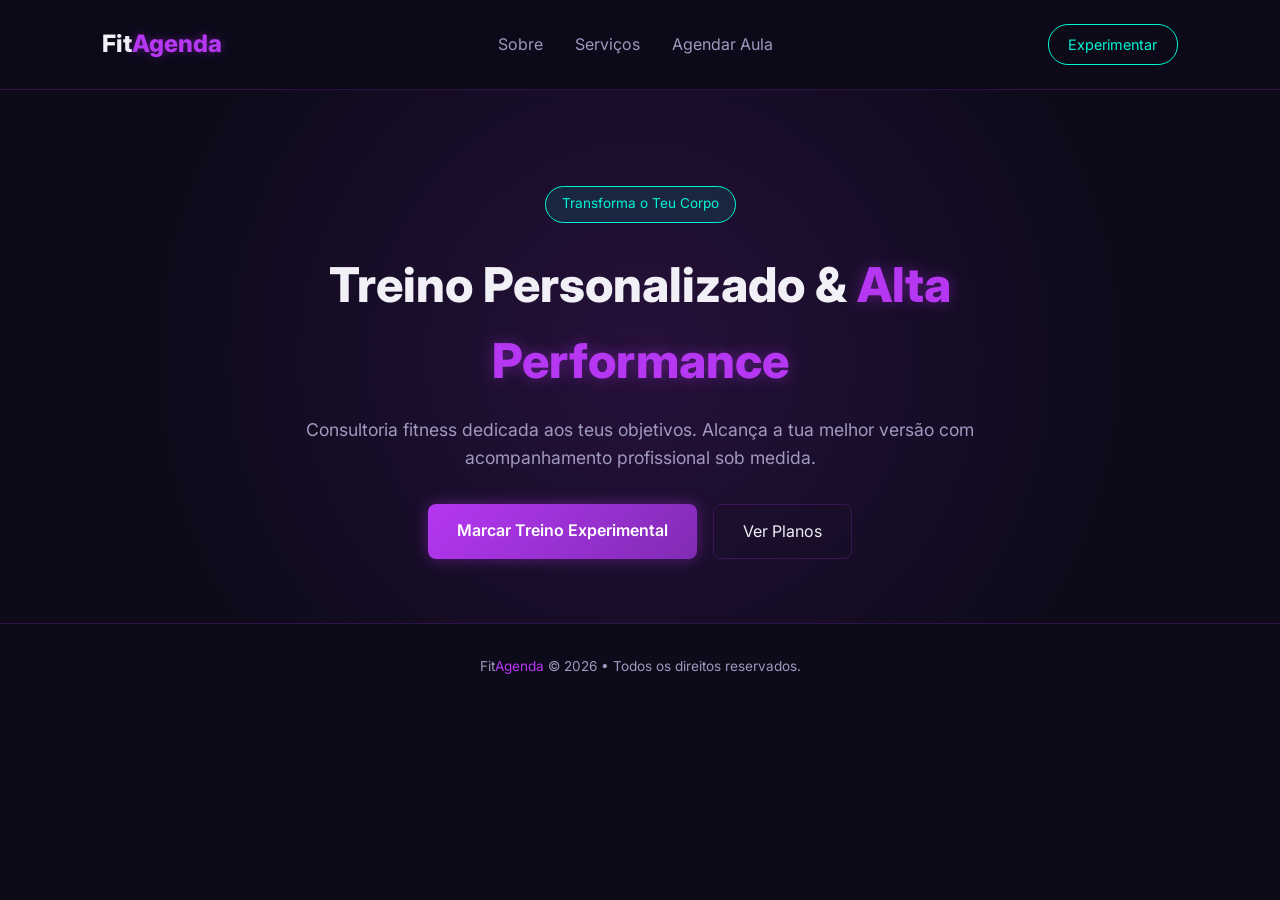
<file: index.html>
<!DOCTYPE html>
<html lang="pt">
<head>
  <meta charset="UTF-8">
  <meta name="viewport" content="width=device-width, initial-scale=1.0">
  <title>FitAgenda | Home</title>
  <link rel="stylesheet" href="style.css">
  <link href="https://fonts.googleapis.com/css2?family=Inter:wght@300;400;600;700;800&display=swap" rel="stylesheet">
</head>
<body>

  <nav class="navbar">
    <div class="logo"><a href="index.html" style="text-decoration:none; color:inherit;">Fit<span>Agenda</span></a></div>
    <ul class="nav-links">
      <li><a href="sobre.html">Sobre</a></li>
      <li><a href="servicos.html">Serviços</a></li>
      <li><a href="agendar.html">Agendar Aula</a></li>
    </ul>
    <a href="agendar.html" class="btn-nav">Experimentar</a>
  </nav>

  <header class="hero">
    <div class="hero-content">
      <span class="badge-neon">Transforma o Teu Corpo</span>
      <h1>Treino Personalizado & <span>Alta Performance</span></h1>
      <p>Consultoria fitness dedicada aos teus objetivos. Alcança a tua melhor versão com acompanhamento profissional sob medida.</p>
      <div class="hero-buttons">
        <a href="agendar.html" class="btn-primary">Marcar Treino Experimental</a>
        <a href="servicos.html" class="btn-secondary">Ver Planos</a>
      </div>
    </div>
  </header>

  <footer class="footer">
    <p>Fit<span>Agenda</span> © 2026 • Todos os direitos reservados.</p>
  </footer>

</body>
</html>
</file>
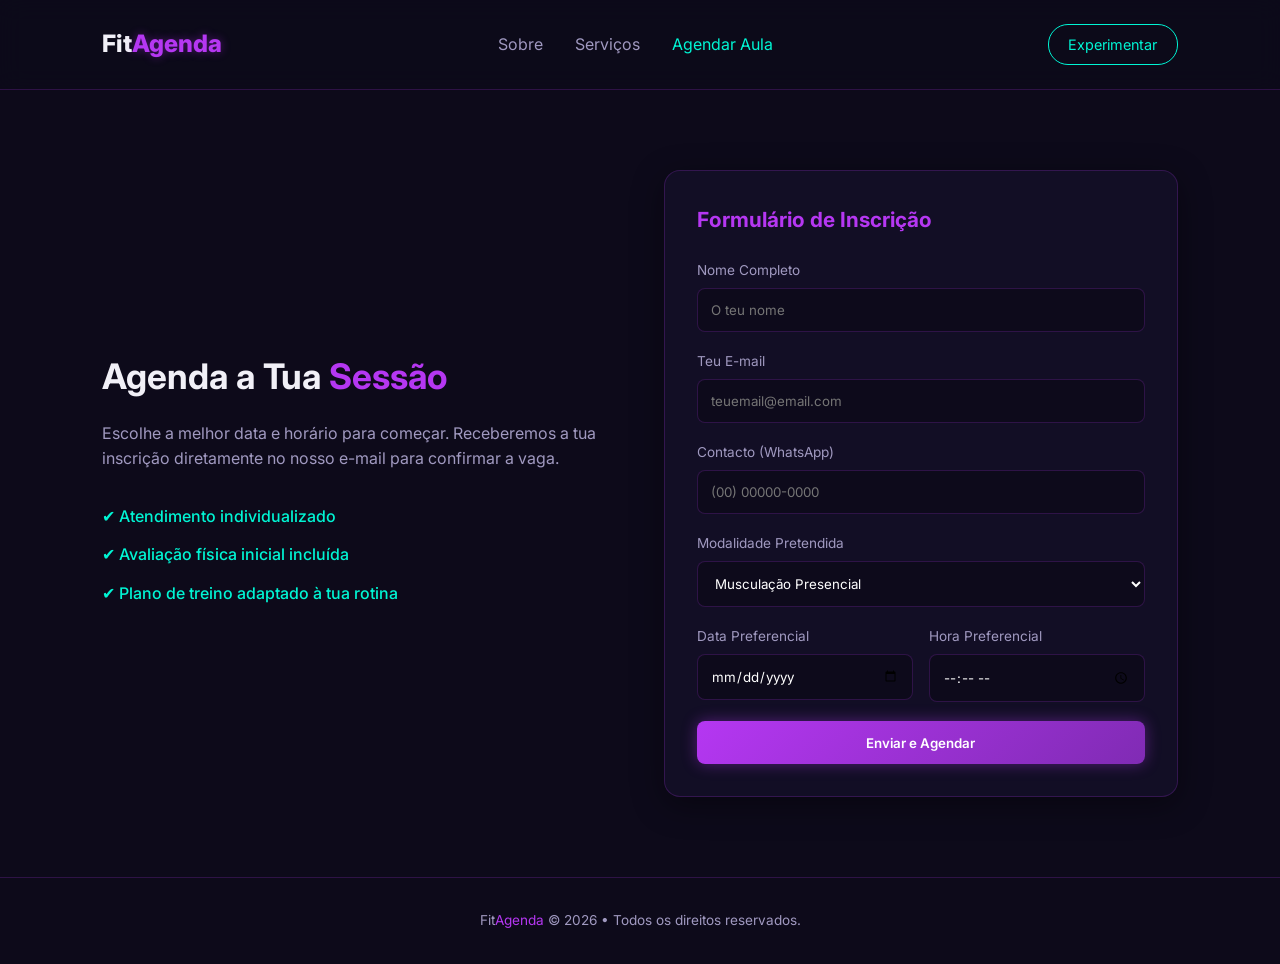
<file: agendar.html>
<!DOCTYPE html>
<html lang="pt">
<head>
  <meta charset="UTF-8">
  <meta name="viewport" content="width=device-width, initial-scale=1.0">
  <title>Agendar Aula | FitAgenda</title>
  <link rel="stylesheet" href="style.css">
  <link href="https://fonts.googleapis.com/css2?family=Inter:wght@300;400;600;700;800&display=swap" rel="stylesheet">
</head>
<body>

  <nav class="navbar">
    <div class="logo"><a href="index.html" style="text-decoration:none; color:inherit;">Fit<span>Agenda</span></a></div>
    <ul class="nav-links">
      <li><a href="sobre.html">Sobre</a></li>
      <li><a href="servicos.html">Serviços</a></li>
      <li><a href="agendar.html" style="color:var(--neon-nilo);">Agendar Aula</a></li>
    </ul>
    <a href="agendar.html" class="btn-nav">Experimentar</a>
  </nav>

  <section class="section">
    <div class="booking-container">
      <div class="booking-info">
        <h2>Agenda a Tua <span>Sessão</span></h2>
        <p>Escolhe a melhor data e horário para começar. Receberemos a tua inscrição diretamente no nosso e-mail para confirmar a vaga.</p>
        
        <div class="info-list">
          <p>✔ Atendimento individualizado</p>
          <p>✔ Avaliação física inicial incluída</p>
          <p>✔ Plano de treino adaptado à tua rotina</p>
        </div>
      </div>

      <div class="booking-card">
        <h3>Formulário de Inscrição</h3>
        
        <!-- Envio de e-mail direto via Formspree -->
        <form action="https://formspree.io/f/xkjjvqky" method="POST">
          
          <div class="form-group">
            <label for="student-name">Nome Completo</label>
            <input type="text" name="Nome" id="student-name" placeholder="O teu nome" required>
          </div>

          <div class="form-group">
            <label for="student-email">Teu E-mail</label>
            <input type="email" name="Email" id="student-email" placeholder="teuemail@email.com" required>
          </div>

          <div class="form-group">
            <label for="student-phone">Contacto (WhatsApp)</label>
            <input type="tel" name="WhatsApp" id="student-phone" placeholder="(00) 00000-0000" required>
          </div>

          <div class="form-group">
            <label for="workout-type">Modalidade Pretendida</label>
            <select name="Modalidade" id="workout-type">
              <option value="Musculação Presencial">Musculação Presencial</option>
              <option value="Treino Funcional">Treino Funcional</option>
              <option value="Consultoria Online">Consultoria Online</option>
            </select>
          </div>

          <div class="form-group row">
            <div>
              <label for="date">Data Preferencial</label>
              <input type="date" name="Data" id="date" required>
            </div>
            <div>
              <label for="time">Hora Preferencial</label>
              <input type="time" name="Hora" id="time" required>
            </div>
          </div>

          <button type="submit" class="btn-primary full-width">Enviar e Agendar</button>
        </form>
      </div>
    </div>
  </section>

  <footer class="footer">
    <p>Fit<span>Agenda</span> © 2026 • Todos os direitos reservados.</p>
  </footer>

</body>
</html>
</file>
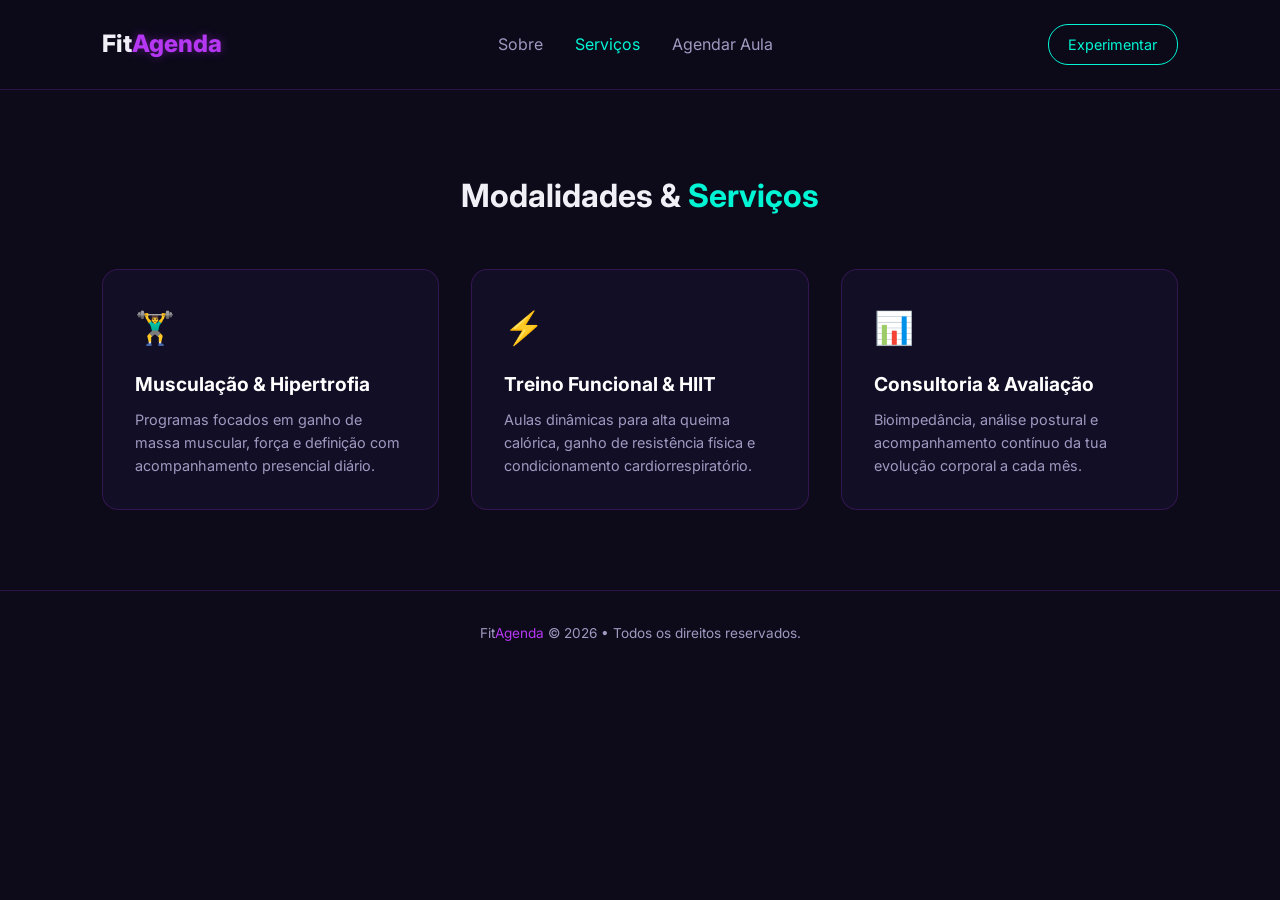
<file: servicos.html>
<!DOCTYPE html>
<html lang="pt">
<head>
  <meta charset="UTF-8">
  <meta name="viewport" content="width=device-width, initial-scale=1.0">
  <title>Serviços | FitAgenda</title>
  <link rel="stylesheet" href="style.css">
  <link href="https://fonts.googleapis.com/css2?family=Inter:wght@300;400;600;700;800&display=swap" rel="stylesheet">
</head>
<body>

  <nav class="navbar">
    <div class="logo"><a href="index.html" style="text-decoration:none; color:inherit;">Fit<span>Agenda</span></a></div>
    <ul class="nav-links">
      <li><a href="sobre.html">Sobre</a></li>
      <li><a href="servicos.html" style="color:var(--neon-nilo);">Serviços</a></li>
      <li><a href="agendar.html">Agendar Aula</a></li>
    </ul>
    <a href="agendar.html" class="btn-nav">Experimentar</a>
  </nav>

  <section class="section">
    <h2 class="section-title">Modalidades & <span>Serviços</span></h2>
    <div class="cards-grid">
      <div class="card-service">
        <div class="icon-glow">🏋️‍♂️</div>
        <h3>Musculação & Hipertrofia</h3>
        <p>Programas focados em ganho de massa muscular, força e definição com acompanhamento presencial diário.</p>
      </div>

      <div class="card-service">
        <div class="icon-glow">⚡</div>
        <h3>Treino Funcional & HIIT</h3>
        <p>Aulas dinâmicas para alta queima calórica, ganho de resistência física e condicionamento cardiorrespiratório.</p>
      </div>

      <div class="card-service">
        <div class="icon-glow">📊</div>
        <h3>Consultoria & Avaliação</h3>
        <p>Bioimpedância, análise postural e acompanhamento contínuo da tua evolução corporal a cada mês.</p>
      </div>
    </div>
  </section>

  <footer class="footer">
    <p>Fit<span>Agenda</span> © 2026 • Todos os direitos reservados.</p>
  </footer>

</body>
</html>
</file>
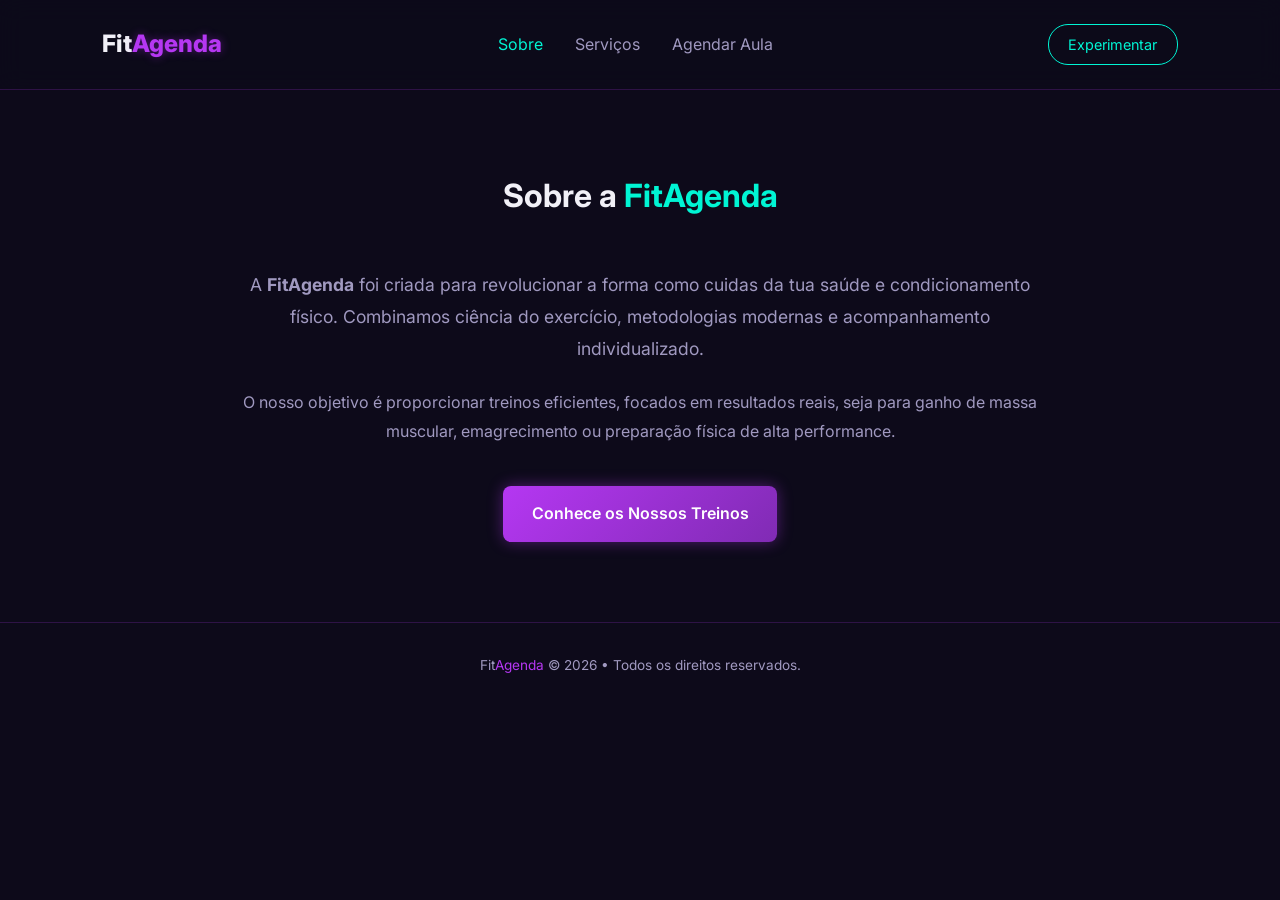
<file: sobre.html>
<!DOCTYPE html>
<html lang="pt">
<head>
  <meta charset="UTF-8">
  <meta name="viewport" content="width=device-width, initial-scale=1.0">
  <title>Sobre | FitAgenda</title>
  <link rel="stylesheet" href="style.css">
  <link href="https://fonts.googleapis.com/css2?family=Inter:wght@300;400;600;700;800&display=swap" rel="stylesheet">
</head>
<body>

  <nav class="navbar">
    <div class="logo"><a href="index.html" style="text-decoration:none; color:inherit;">Fit<span>Agenda</span></a></div>
    <ul class="nav-links">
      <li><a href="sobre.html" style="color:var(--neon-nilo);">Sobre</a></li>
      <li><a href="servicos.html">Serviços</a></li>
      <li><a href="agendar.html">Agendar Aula</a></li>
    </ul>
    <a href="agendar.html" class="btn-nav">Experimentar</a>
  </nav>

  <section class="section">
    <h2 class="section-title">Sobre a <span>FitAgenda</span></h2>
    <div style="max-width: 800px; margin: 0 auto; line-height: 1.8; color: var(--text-muted); text-align: center;">
      <p style="margin-bottom: 1.5rem; font-size: 1.1rem;">
        A <strong>FitAgenda</strong> foi criada para revolucionar a forma como cuidas da tua saúde e condicionamento físico. Combinamos ciência do exercício, metodologias modernas e acompanhamento individualizado.
      </p>
      <p style="margin-bottom: 1.5rem;">
        O nosso objetivo é proporcionar treinos eficientes, focados em resultados reais, seja para ganho de massa muscular, emagrecimento ou preparação física de alta performance.
      </p>
      <a href="agendar.html" class="btn-primary" style="display:inline-block; margin-top:1rem;">Conhece os Nossos Treinos</a>
    </div>
  </section>

  <footer class="footer">
    <p>Fit<span>Agenda</span> © 2026 • Todos os direitos reservados.</p>
  </footer>

</body>
</html>
</file>
<file: style.css>
:root {
  --bg-dark: #0d0a1a;
  --bg-darker: #070510;
  --card-bg: rgba(22, 17, 43, 0.7);
  --neon-lilas: #b537f2;
  --neon-lilas-glow: rgba(181, 55, 242, 0.4);
  --neon-nilo: #00f5d4;
  --neon-nilo-glow: rgba(0, 245, 212, 0.3);
  --text-main: #f1f0f7;
  --text-muted: #a099c0;
  --border-color: rgba(181, 55, 242, 0.2);
}

* {
  margin: 0;
  padding: 0;
  box-sizing: border-box;
  font-family: 'Inter', sans-serif;
  scroll-behavior: smooth;
}

body {
  background-color: var(--bg-dark);
  color: var(--text-main);
  line-height: 1.6;
}

/* Navbar */
.navbar {
  display: flex;
  justify-content: space-between;
  align-items: center;
  padding: 1.5rem 8%;
  background: rgba(13, 10, 26, 0.9);
  backdrop-filter: blur(12px);
  position: sticky;
  top: 0;
  z-index: 100;
  border-bottom: 1px solid var(--border-color);
}

.logo {
  font-size: 1.5rem;
  font-weight: 800;
}

.logo span {
  color: var(--neon-lilas);
  text-shadow: 0 0 10px var(--neon-lilas-glow);
}

.nav-links {
  display: flex;
  list-style: none;
  gap: 2rem;
}

.nav-links a {
  color: var(--text-muted);
  text-decoration: none;
  transition: 0.3s;
}

.nav-links a:hover {
  color: var(--neon-nilo);
}

.btn-nav {
  border: 1px solid var(--neon-nilo);
  color: var(--neon-nilo);
  padding: 0.5rem 1.2rem;
  border-radius: 20px;
  text-decoration: none;
  font-size: 0.9rem;
  transition: 0.3s;
}

.btn-nav:hover {
  background: var(--neon-nilo);
  color: var(--bg-dark);
  box-shadow: 0 0 15px var(--neon-nilo-glow);
}

/* Hero Section */
.hero {
  padding: 6rem 8% 4rem;
  text-align: center;
  background: radial-gradient(circle at center, rgba(181, 55, 242, 0.15) 0%, transparent 70%);
}

.hero-content {
  max-width: 800px;
  margin: 0 auto;
}

.badge-neon {
  background: rgba(0, 245, 212, 0.1);
  color: var(--neon-nilo);
  border: 1px solid var(--neon-nilo);
  padding: 0.4rem 1rem;
  border-radius: 20px;
  font-size: 0.85rem;
  display: inline-block;
  margin-bottom: 1.5rem;
}

.hero h1 {
  font-size: 3rem;
  font-weight: 800;
  margin-bottom: 1rem;
}

.hero h1 span {
  color: var(--neon-lilas);
  text-shadow: 0 0 15px var(--neon-lilas-glow);
}

.hero p {
  color: var(--text-muted);
  font-size: 1.1rem;
  margin-bottom: 2rem;
}

.hero-buttons {
  display: flex;
  justify-content: center;
  gap: 1rem;
  flex-wrap: wrap;
}

/* Botões */
.btn-primary {
  background: linear-gradient(135deg, var(--neon-lilas), #802bb4);
  color: white;
  padding: 0.85rem 1.8rem;
  border: none;
  border-radius: 8px;
  font-weight: 600;
  text-decoration: none;
  cursor: pointer;
  transition: 0.3s;
  box-shadow: 0 0 15px var(--neon-lilas-glow);
}

.btn-primary:hover {
  transform: translateY(-2px);
  box-shadow: 0 0 25px var(--neon-lilas-glow);
}

.btn-secondary {
  border: 1px solid var(--border-color);
  color: var(--text-main);
  padding: 0.85rem 1.8rem;
  border-radius: 8px;
  text-decoration: none;
  transition: 0.3s;
}

.btn-secondary:hover {
  border-color: var(--neon-lilas);
  color: var(--neon-lilas);
}

.full-width {
  width: 100%;
}

/* Seções Gerais */
.section {
  padding: 5rem 8%;
}

.bg-darker {
  background-color: var(--bg-darker);
}

.section-title {
  text-align: center;
  font-size: 2rem;
  margin-bottom: 3rem;
}

.section-title span {
  color: var(--neon-nilo);
}

/* Cards de Serviços */
.cards-grid {
  display: grid;
  grid-template-columns: repeat(auto-fit, minmax(280px, 1fr));
  gap: 2rem;
}

.card-service {
  background: var(--card-bg);
  border: 1px solid var(--border-color);
  padding: 2rem;
  border-radius: 16px;
  transition: 0.3s;
}

.card-service:hover {
  transform: translateY(-5px);
  border-color: var(--neon-lilas);
  box-shadow: 0 10px 30px rgba(181, 55, 242, 0.15);
}

.icon-glow {
  font-size: 2rem;
  margin-bottom: 1rem;
}

.card-service h3 {
  font-size: 1.2rem;
  margin-bottom: 0.5rem;
  color: #fff;
}

.card-service p {
  color: var(--text-muted);
  font-size: 0.9rem;
}

/* Agendamento Container */
.booking-container {
  display: grid;
  grid-template-columns: 1fr 1fr;
  gap: 3rem;
  align-items: center;
}

@media (max-width: 768px) {
  .booking-container {
    grid-template-columns: 1fr;
  }
}

.booking-info h2 {
  font-size: 2.2rem;
  margin-bottom: 1rem;
}

.booking-info h2 span {
  color: var(--neon-lilas);
}

.booking-info p {
  color: var(--text-muted);
  margin-bottom: 2rem;
}

.info-list p {
  color: var(--neon-nilo);
  margin-bottom: 0.8rem;
  font-weight: 500;
}

.booking-card {
  background: var(--card-bg);
  border: 1px solid var(--border-color);
  padding: 2rem;
  border-radius: 16px;
  box-shadow: 0 8px 32px rgba(0, 0, 0, 0.4);
}

.booking-card h3 {
  font-size: 1.3rem;
  margin-bottom: 1.5rem;
  color: var(--neon-lilas);
}

.form-group {
  margin-bottom: 1.2rem;
}

.form-group.row {
  display: flex;
  gap: 1rem;
}

.form-group.row > div {
  flex: 1;
}

label {
  display: block;
  font-size: 0.85rem;
  color: var(--text-muted);
  margin-bottom: 0.4rem;
}

input, select {
  width: 100%;
  padding: 0.8rem;
  background: rgba(13, 10, 26, 0.8);
  border: 1px solid var(--border-color);
  border-radius: 8px;
  color: #fff;
  outline: none;
}

input:focus, select:focus {
  border-color: var(--neon-lilas);
  box-shadow: 0 0 8px var(--neon-lilas-glow);
}

.hidden-msg {
  display: none;
  margin-top: 1rem;
  padding: 1rem;
  background: rgba(0, 245, 212, 0.1);
  border: 1px solid var(--neon-nilo);
  color: var(--neon-nilo);
  border-radius: 8px;
  text-align: center;
  font-size: 0.9rem;
}

/* Footer */
.footer {
  text-align: center;
  padding: 2rem;
  border-top: 1px solid var(--border-color);
  color: var(--text-muted);
  font-size: 0.85rem;
}

.footer span {
  color: var(--neon-lilas);
}
</file>
